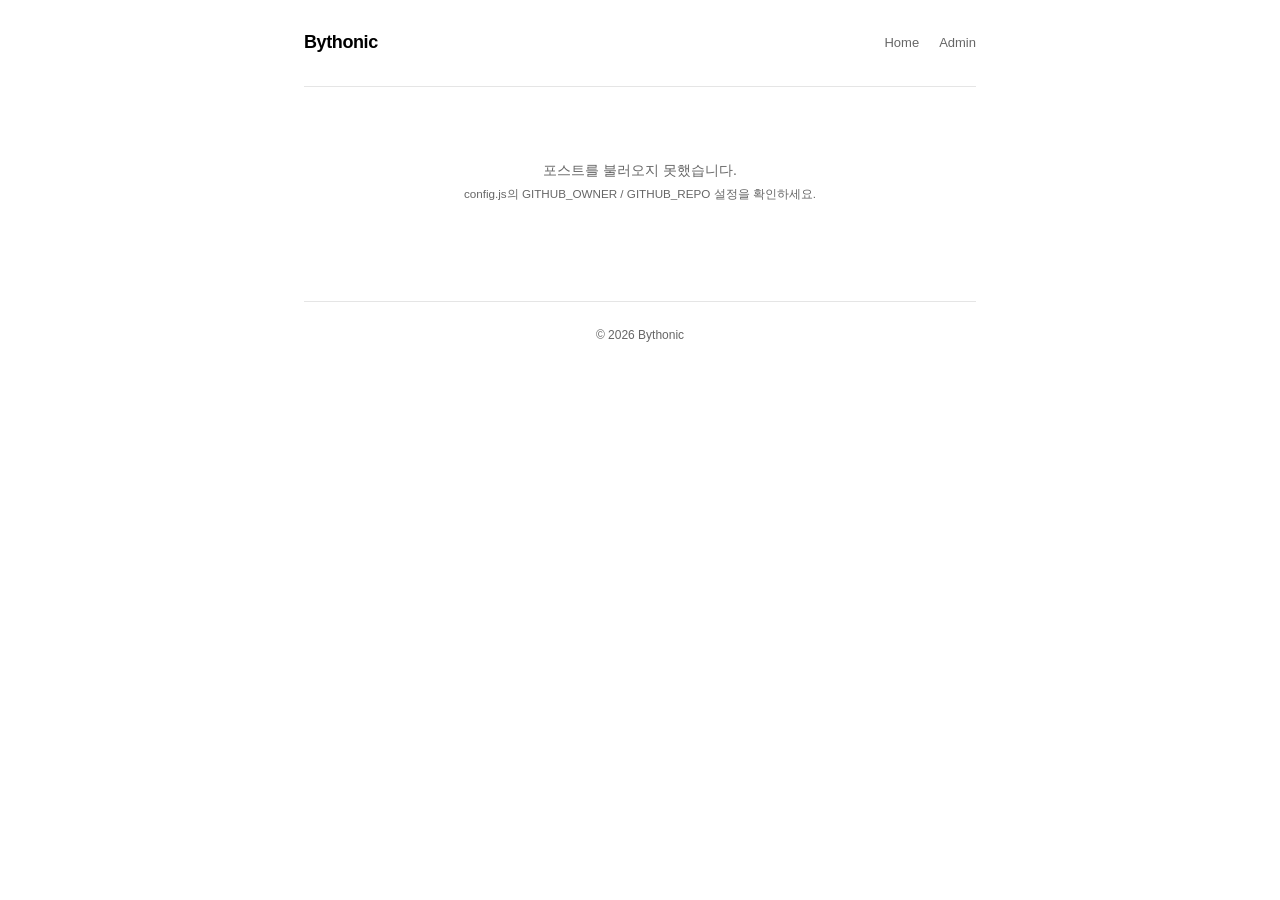
<file: frontend/index.html>
<!DOCTYPE html>
<html lang="ko">
<head>
  <meta charset="UTF-8">
  <meta name="viewport" content="width=device-width, initial-scale=1.0">
  <title>Blog</title>
  <link rel="stylesheet" href="assets/css/style.css">
</head>
<body>
  <div class="wrap">
    <header>
      <div class="header-inner">
        <a href="index.html" class="site-title" id="siteTitleLink">Blog</a>
        <nav>
          <a href="index.html">Home</a>
          <a href="admin/login.html" id="adminLink">Admin</a>
        </nav>
      </div>
    </header>

    <main>
      <div id="tagFilterBar" style="display:none; padding: 20px 0 0; font-size:13px; color:var(--muted);">
        태그: <strong id="activeTagLabel"></strong>
        &nbsp;<a href="index.html" style="color:var(--muted);">✕ 초기화</a>
      </div>

      <div class="post-list" id="postList">
        <div class="loading">불러오는 중...</div>
      </div>

      <div id="pagination"></div>
    </main>

    <footer>
      <p id="footerText"></p>
    </footer>
  </div>

  <script src="assets/js/config.js"></script>
  <script src="assets/js/auth.js"></script>
  <script src="assets/js/utils.js"></script>
  <script src="assets/js/github.js"></script>
  <script>
    // 제목 설정
    document.getElementById('siteTitleLink').textContent = CONFIG.BLOG_TITLE;
    document.title = CONFIG.BLOG_TITLE;
    document.getElementById('footerText').textContent = `© ${new Date().getFullYear()} ${CONFIG.BLOG_TITLE}`;

    // 관리자 로그인 상태면 대시보드 링크로 교체
    if (AUTH.isLoggedIn()) {
      const link = document.getElementById('adminLink');
      link.href = 'admin/index.html';
      link.textContent = 'Dashboard';
    }

    const tag         = UTILS.param('tag');
    const currentPage = parseInt(UTILS.param('page') || '1', 10);

    if (tag) {
      document.getElementById('tagFilterBar').style.display = 'block';
      document.getElementById('activeTagLabel').textContent = tag;
    }

    async function loadPosts() {
      try {
        const { posts: all } = await GITHUB.getPosts(false);

        // 공개 포스트만, 태그 필터
        let filtered = all.filter(p => p.published);
        if (tag) filtered = filtered.filter(p => (p.tags || []).includes(tag));

        // 날짜 내림차순
        filtered.sort((a, b) => new Date(b.created_at) - new Date(a.created_at));

        const total      = filtered.length;
        const skip       = (currentPage - 1) * CONFIG.POSTS_PER_PAGE;
        const pagePosts  = filtered.slice(skip, skip + CONFIG.POSTS_PER_PAGE);

        renderPosts(pagePosts);
        renderPagination(total, currentPage);
      } catch (err) {
        document.getElementById('postList').innerHTML =
          '<div class="empty">포스트를 불러오지 못했습니다.<br><small style="color:var(--muted)">config.js의 GITHUB_OWNER / GITHUB_REPO 설정을 확인하세요.</small></div>';
      }
    }

    function renderPosts(posts) {
      const el = document.getElementById('postList');
      if (!posts.length) {
        el.innerHTML = '<div class="empty">아직 작성된 포스트가 없습니다.</div>';
        return;
      }
      el.innerHTML = posts.map(p => {
        const tags = (p.tags || []).map(t =>
          `<a href="index.html?tag=${encodeURIComponent(t)}" class="tag">${UTILS.escapeHtml(t)}</a>`
        ).join('');
        return `
          <div class="post-item">
            <div class="post-date">${UTILS.formatDate(p.created_at)}</div>
            <div class="post-body">
              <div class="post-title">
                <a href="post.html?slug=${encodeURIComponent(p.slug)}">${UTILS.escapeHtml(p.title)}</a>
              </div>
              ${p.summary ? `<p class="post-summary">${UTILS.escapeHtml(p.summary)}</p>` : ''}
              ${tags ? `<div class="post-tags">${tags}</div>` : ''}
            </div>
          </div>`;
      }).join('');
    }

    function renderPagination(total, page) {
      const pages = Math.ceil(total / CONFIG.POSTS_PER_PAGE);
      if (pages <= 1) return;
      const el = document.getElementById('pagination');
      let html = '<div class="pagination">';
      html += `<button class="page-btn" ${page===1?'disabled':''} onclick="go(${page-1})">←</button>`;
      for (let i = 1; i <= pages; i++) {
        html += `<button class="page-btn${i===page?' active':''}" onclick="go(${i})">${i}</button>`;
      }
      html += `<button class="page-btn" ${page===pages?'disabled':''} onclick="go(${page+1})">→</button>`;
      html += '</div>';
      el.innerHTML = html;
    }

    function go(page) {
      const q = new URLSearchParams();
      q.set('page', page);
      if (tag) q.set('tag', tag);
      location.href = `index.html?${q}`;
    }

    loadPosts();
  </script>
</body>
</html>
</file>
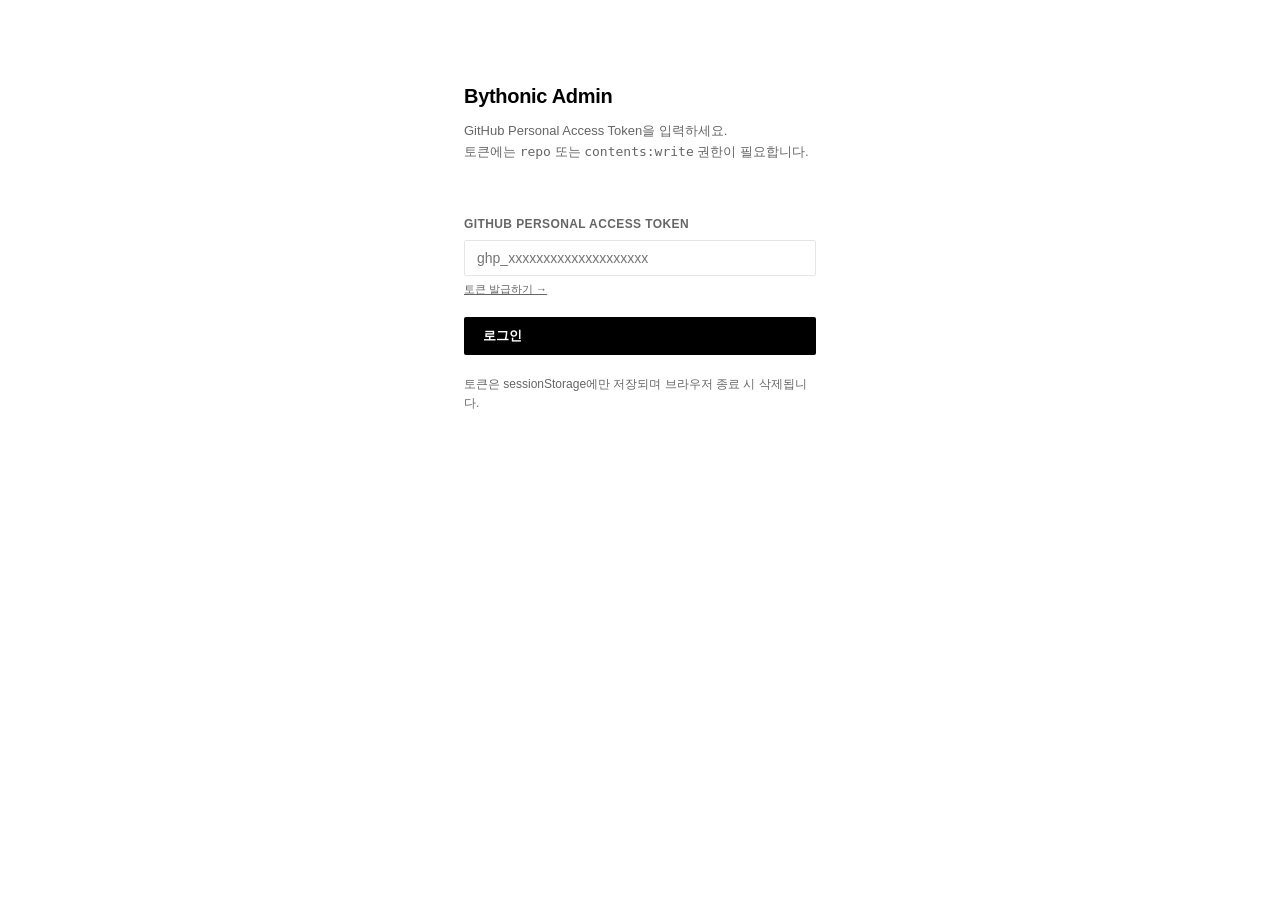
<file: frontend/admin/login.html>
<!DOCTYPE html>
<html lang="ko">
<head>
  <meta charset="UTF-8">
  <meta name="viewport" content="width=device-width, initial-scale=1.0">
  <title>Admin Login</title>
  <link rel="stylesheet" href="../assets/css/style.css">
</head>
<body>
  <div class="login-wrap">
    <p class="login-title" id="siteTitle">Blog Admin</p>
    <p class="login-desc">
      GitHub Personal Access Token을 입력하세요.<br>
      토큰에는 <code>repo</code> 또는 <code>contents:write</code> 권한이 필요합니다.
    </p>

    <div id="msg"></div>

    <form id="loginForm">
      <div class="form-group">
        <label for="token">GitHub Personal Access Token</label>
        <input type="password" id="token" placeholder="ghp_xxxxxxxxxxxxxxxxxxxx" autocomplete="current-password" required>
        <p class="field-hint">
          <a href="https://github.com/settings/tokens/new?scopes=repo&description=Blog+Admin" target="_blank" rel="noopener" style="color:var(--muted)">
            토큰 발급하기 →
          </a>
        </p>
      </div>
      <button type="submit" class="btn btn-primary" id="submitBtn" style="width:100%">로그인</button>
    </form>

    <p style="margin-top:20px; font-size:12px; color:var(--muted);">
      토큰은 sessionStorage에만 저장되며 브라우저 종료 시 삭제됩니다.
    </p>
  </div>

  <script src="../assets/js/config.js"></script>
  <script src="../assets/js/auth.js"></script>
  <script src="../assets/js/utils.js"></script>
  <script src="../assets/js/github.js"></script>
  <script>
    document.getElementById('siteTitle').textContent = `${CONFIG.BLOG_TITLE} Admin`;
    document.title = `Admin Login — ${CONFIG.BLOG_TITLE}`;

    // 이미 로그인된 경우 대시보드로 이동
    if (AUTH.isLoggedIn()) location.href = 'index.html';

    document.getElementById('loginForm').addEventListener('submit', async (e) => {
      e.preventDefault();
      const btn   = document.getElementById('submitBtn');
      const token = document.getElementById('token').value.trim();

      if (!token) return;

      btn.disabled = true;
      btn.textContent = '확인 중...';
      document.getElementById('msg').innerHTML = '';

      // 토큰을 임시 설정 후 GitHub API로 인증 확인
      AUTH.setToken(token);
      try {
        const user = await GITHUB.verifyToken();

        // 레포 접근 권한 확인
        if (CONFIG.GITHUB_OWNER !== 'your-username') {
          await GITHUB._api(`/repos/${CONFIG.GITHUB_OWNER}/${CONFIG.GITHUB_REPO}`);
        }

        // 인증 성공
        location.href = 'index.html';
      } catch (err) {
        AUTH.removeToken();
        UTILS.msg('msg', `인증 실패: ${err.message}. 토큰과 레포 접근 권한을 확인하세요.`);
        btn.disabled = false;
        btn.textContent = '로그인';
      }
    });
  </script>
</body>
</html>
</file>
<file: frontend/assets/css/style.css>
/* ── Reset & Variables ───────────────────────────────────────────── */
*, *::before, *::after { box-sizing: border-box; margin: 0; padding: 0; }

:root {
  --bg:      #ffffff;
  --fg:      #000000;
  --muted:   #666666;
  --border:  #e5e5e5;
  --surface: #f5f5f5;
  --danger:  #cc0000;
  --max-w:   720px;
}

/* ── Base ────────────────────────────────────────────────────────── */
html { font-size: 16px; }

body {
  font-family: -apple-system, BlinkMacSystemFont, 'Segoe UI', Roboto,
               'Helvetica Neue', Arial, sans-serif;
  background: var(--bg);
  color: var(--fg);
  line-height: 1.65;
  -webkit-font-smoothing: antialiased;
}

a { color: inherit; }
img { max-width: 100%; display: block; }

/* ── Layout ──────────────────────────────────────────────────────── */
.wrap {
  max-width: var(--max-w);
  margin: 0 auto;
  padding: 0 24px;
}

/* ── Header ──────────────────────────────────────────────────────── */
header {
  border-bottom: 1px solid var(--border);
  padding: 28px 0;
}

.header-inner {
  display: flex;
  justify-content: space-between;
  align-items: center;
}

.site-title {
  font-size: 18px;
  font-weight: 700;
  letter-spacing: -0.4px;
  text-decoration: none;
}

nav { display: flex; gap: 20px; align-items: center; }

nav a {
  font-size: 13px;
  color: var(--muted);
  text-decoration: none;
  transition: color .15s;
}
nav a:hover { color: var(--fg); }

/* ── Post list ───────────────────────────────────────────────────── */
.post-list { padding: 8px 0 32px; }

.post-item {
  display: flex;
  gap: 20px;
  padding: 22px 0;
  border-bottom: 1px solid var(--border);
}
.post-item:first-child { border-top: none; }

.post-date {
  color: var(--muted);
  font-size: 12px;
  letter-spacing: .3px;
  white-space: nowrap;
  padding-top: 3px;
  min-width: 76px;
}

.post-body { flex: 1; min-width: 0; }

.post-title a {
  font-size: 16px;
  font-weight: 600;
  text-decoration: none;
  letter-spacing: -.2px;
}
.post-title a:hover { text-decoration: underline; }

.post-summary {
  color: var(--muted);
  font-size: 13px;
  margin-top: 5px;
  line-height: 1.5;
}

.post-tags {
  display: flex;
  flex-wrap: wrap;
  gap: 5px;
  margin-top: 9px;
}

.tag {
  font-size: 11px;
  color: var(--muted);
  background: var(--surface);
  padding: 2px 8px;
  border-radius: 2px;
  text-decoration: none;
  border: 1px solid var(--border);
  transition: background .15s;
}
.tag:hover { background: var(--border); }

.draft-badge {
  font-size: 10px;
  font-weight: 600;
  letter-spacing: .5px;
  text-transform: uppercase;
  color: var(--muted);
  background: var(--surface);
  border: 1px solid var(--border);
  padding: 1px 6px;
  border-radius: 2px;
  vertical-align: middle;
  margin-left: 6px;
}

/* ── Single post ─────────────────────────────────────────────────── */
.post-header {
  padding: 48px 0 28px;
  border-bottom: 1px solid var(--border);
}

.post-header h1 {
  font-size: 26px;
  font-weight: 700;
  letter-spacing: -.5px;
  line-height: 1.3;
}

.post-meta {
  display: flex;
  align-items: center;
  gap: 12px;
  margin-top: 12px;
  font-size: 13px;
  color: var(--muted);
  flex-wrap: wrap;
}

.post-content {
  padding: 32px 0 56px;
  line-height: 1.8;
  font-size: 15px;
}

/* ── Markdown content ────────────────────────────────────────────── */
.post-content h1,
.post-content h2,
.post-content h3,
.post-content h4 {
  font-weight: 700;
  letter-spacing: -.3px;
  margin: 36px 0 12px;
  line-height: 1.3;
}
.post-content h1 { font-size: 22px; }
.post-content h2 { font-size: 18px; border-bottom: 1px solid var(--border); padding-bottom: 8px; }
.post-content h3 { font-size: 15px; }
.post-content h4 { font-size: 14px; color: var(--muted); }

.post-content p        { margin-bottom: 18px; }
.post-content ul,
.post-content ol       { padding-left: 24px; margin-bottom: 18px; }
.post-content li       { margin-bottom: 5px; }
.post-content blockquote {
  border-left: 3px solid var(--fg);
  padding: 2px 0 2px 16px;
  margin: 20px 0;
  color: var(--muted);
}

.post-content a        { text-decoration: underline; }
.post-content a:hover  { opacity: .7; }

.post-content code {
  font-family: 'SF Mono', 'Fira Code', 'Menlo', 'Monaco', monospace;
  font-size: .85em;
  background: var(--surface);
  padding: 2px 5px;
  border-radius: 3px;
  border: 1px solid var(--border);
}

.post-content pre {
  background: var(--surface);
  border: 1px solid var(--border);
  border-radius: 4px;
  padding: 16px;
  overflow-x: auto;
  margin-bottom: 20px;
}
.post-content pre code { background: none; border: none; padding: 0; font-size: .88em; }

.post-content table {
  width: 100%;
  border-collapse: collapse;
  margin-bottom: 20px;
  font-size: 14px;
}
.post-content th,
.post-content td {
  border: 1px solid var(--border);
  padding: 8px 12px;
  text-align: left;
}
.post-content th { background: var(--surface); font-weight: 600; }

.post-content hr {
  border: none;
  border-top: 1px solid var(--border);
  margin: 36px 0;
}

.post-content img { border-radius: 4px; margin: 8px 0; }

/* ── Pagination ──────────────────────────────────────────────────── */
.pagination {
  display: flex;
  gap: 4px;
  justify-content: center;
  padding: 16px 0 40px;
}

.page-btn {
  min-width: 36px;
  height: 36px;
  padding: 0 10px;
  border: 1px solid var(--border);
  background: none;
  cursor: pointer;
  font-size: 13px;
  font-family: inherit;
  color: var(--fg);
  border-radius: 2px;
  transition: border-color .15s;
}
.page-btn:hover  { border-color: var(--fg); }
.page-btn.active { background: var(--fg); color: var(--bg); border-color: var(--fg); }
.page-btn:disabled { opacity: .3; cursor: default; }

/* ── Forms ───────────────────────────────────────────────────────── */
.form-group { margin-bottom: 18px; }

label {
  display: block;
  font-size: 12px;
  font-weight: 600;
  letter-spacing: .4px;
  text-transform: uppercase;
  color: var(--muted);
  margin-bottom: 6px;
}

input[type="text"],
input[type="password"],
input[type="email"],
textarea,
select {
  width: 100%;
  padding: 9px 12px;
  border: 1px solid var(--border);
  border-radius: 2px;
  font-family: inherit;
  font-size: 14px;
  color: var(--fg);
  background: var(--bg);
  outline: none;
  transition: border-color .15s;
}
input:focus, textarea:focus { border-color: var(--fg); }
textarea { resize: vertical; min-height: 120px; }

.field-hint {
  font-size: 11px;
  color: var(--muted);
  margin-top: 4px;
}

/* checkbox */
.check-label {
  display: flex;
  align-items: center;
  gap: 8px;
  font-size: 13px;
  font-weight: normal;
  letter-spacing: 0;
  text-transform: none;
  color: var(--fg);
  cursor: pointer;
}
.check-label input[type="checkbox"] { width: auto; cursor: pointer; }

/* ── Buttons ─────────────────────────────────────────────────────── */
.btn {
  display: inline-flex;
  align-items: center;
  gap: 6px;
  padding: 9px 18px;
  font-family: inherit;
  font-size: 13px;
  font-weight: 600;
  cursor: pointer;
  border-radius: 2px;
  text-decoration: none;
  transition: opacity .15s;
  border: 1px solid transparent;
}
.btn:hover { opacity: .8; }
.btn:disabled { opacity: .4; cursor: not-allowed; }

.btn-primary  { background: var(--fg); color: var(--bg); }
.btn-outline  { background: transparent; color: var(--fg); border-color: var(--border); }
.btn-outline:hover { border-color: var(--fg); opacity: 1; }
.btn-danger   { background: var(--danger); color: #fff; border-color: var(--danger); }
.btn-ghost    { background: transparent; color: var(--muted); border-color: transparent; }
.btn-sm       { padding: 5px 10px; font-size: 12px; }

/* ── Admin layout ────────────────────────────────────────────────── */
.admin-header {
  border-bottom: 1px solid var(--border);
  padding: 20px 0;
}
.admin-header-inner {
  display: flex;
  justify-content: space-between;
  align-items: center;
}
.admin-title {
  font-size: 15px;
  font-weight: 700;
  text-decoration: none;
}

.page-heading {
  display: flex;
  justify-content: space-between;
  align-items: center;
  padding: 28px 0 20px;
  border-bottom: 1px solid var(--border);
}
.page-heading h1 { font-size: 20px; font-weight: 700; }

/* ── Table ───────────────────────────────────────────────────────── */
.table-wrap { overflow-x: auto; }

table.data-table {
  width: 100%;
  border-collapse: collapse;
  margin-top: 4px;
}
.data-table th {
  font-size: 11px;
  font-weight: 600;
  letter-spacing: .5px;
  text-transform: uppercase;
  color: var(--muted);
  padding: 10px 12px;
  border-bottom: 2px solid var(--border);
  text-align: left;
  white-space: nowrap;
}
.data-table td {
  padding: 12px 12px;
  border-bottom: 1px solid var(--border);
  font-size: 13px;
  vertical-align: middle;
}
.data-table tr:hover td { background: var(--surface); }

.status-badge {
  font-size: 10px;
  font-weight: 700;
  letter-spacing: .5px;
  text-transform: uppercase;
  padding: 2px 8px;
  border-radius: 2px;
}
.badge-published { background: var(--fg); color: var(--bg); }
.badge-draft     { background: var(--surface); color: var(--muted); border: 1px solid var(--border); }

.actions { display: flex; gap: 6px; }

/* ── Editor ──────────────────────────────────────────────────────── */
.editor-layout {
  display: grid;
  grid-template-columns: 1fr 1fr;
  gap: 24px;
  height: calc(100vh - 240px);
  min-height: 400px;
}

.editor-pane { display: flex; flex-direction: column; }
.editor-pane label { margin-bottom: 8px; }
.editor-pane textarea {
  flex: 1;
  font-family: 'SF Mono', 'Fira Code', 'Menlo', monospace;
  font-size: 13px;
  line-height: 1.6;
  resize: none;
}

.preview-pane { display: flex; flex-direction: column; }
.preview-pane-label {
  font-size: 12px;
  font-weight: 600;
  letter-spacing: .4px;
  text-transform: uppercase;
  color: var(--muted);
  margin-bottom: 8px;
}
.preview-box {
  flex: 1;
  border: 1px solid var(--border);
  border-radius: 2px;
  padding: 16px;
  overflow-y: auto;
  font-size: 14px;
  line-height: 1.7;
}

/* ── Login box ───────────────────────────────────────────────────── */
.login-wrap {
  max-width: 400px;
  margin: 80px auto 0;
  padding: 0 24px;
}
.login-title {
  font-size: 20px;
  font-weight: 700;
  margin-bottom: 8px;
  letter-spacing: -.3px;
}
.login-desc {
  font-size: 13px;
  color: var(--muted);
  margin-bottom: 32px;
  line-height: 1.6;
}

/* ── Footer ──────────────────────────────────────────────────────── */
footer {
  border-top: 1px solid var(--border);
  padding: 24px 0;
  text-align: center;
  font-size: 12px;
  color: var(--muted);
}

/* ── Feedback ────────────────────────────────────────────────────── */
.error-msg {
  background: #fff5f5;
  border: 1px solid #fed7d7;
  color: #c53030;
  padding: 10px 14px;
  border-radius: 2px;
  font-size: 13px;
  margin-bottom: 14px;
}
.success-msg {
  background: #f0fff4;
  border: 1px solid #c6f6d5;
  color: #276749;
  padding: 10px 14px;
  border-radius: 2px;
  font-size: 13px;
  margin-bottom: 14px;
}

/* ── Misc ────────────────────────────────────────────────────────── */
.loading { text-align: center; padding: 64px 0; color: var(--muted); font-size: 14px; }
.empty   { text-align: center; padding: 64px 0; color: var(--muted); font-size: 14px; }

.back-link {
  display: inline-flex;
  align-items: center;
  gap: 4px;
  font-size: 13px;
  color: var(--muted);
  text-decoration: none;
  margin-top: 40px;
  padding-bottom: 32px;
  display: block;
}
.back-link:hover { color: var(--fg); }

.flex-row   { display: flex; align-items: center; }
.gap-2      { gap: 8px; }
.gap-3      { gap: 12px; }
.text-muted { color: var(--muted); }
.mt-2       { margin-top: 8px; }
.mt-4       { margin-top: 16px; }
.mt-6       { margin-top: 24px; }
.mb-4       { margin-bottom: 16px; }
.fs-sm      { font-size: 13px; }

#msg        { min-height: 20px; }

/* ── Responsive ──────────────────────────────────────────────────── */
@media (max-width: 640px) {
  .header-inner { flex-direction: column; gap: 14px; align-items: flex-start; }

  .post-item { flex-direction: column; gap: 4px; }
  .post-date { min-width: auto; }

  .editor-layout { grid-template-columns: 1fr; }
  .preview-pane { display: none; }

  .page-heading { flex-direction: column; gap: 12px; align-items: flex-start; }
  .actions { flex-wrap: wrap; }
}
</file>
